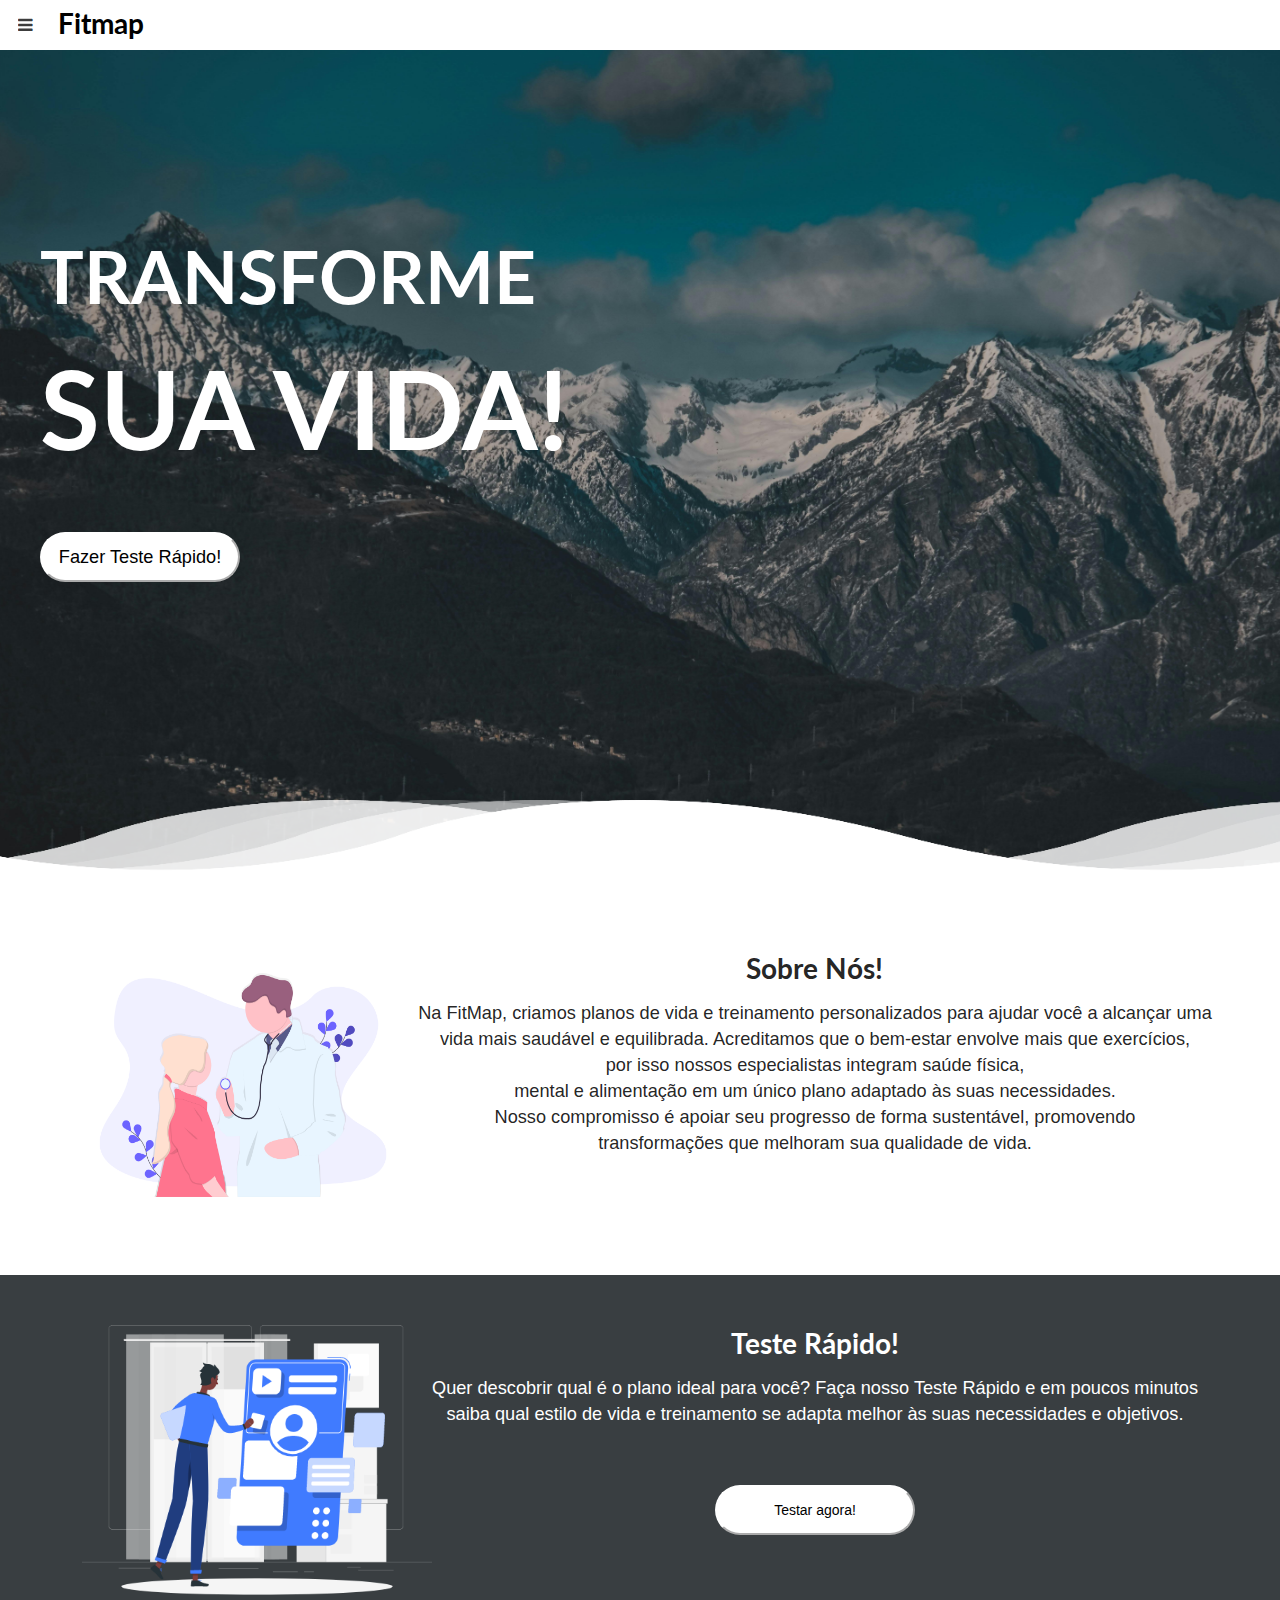
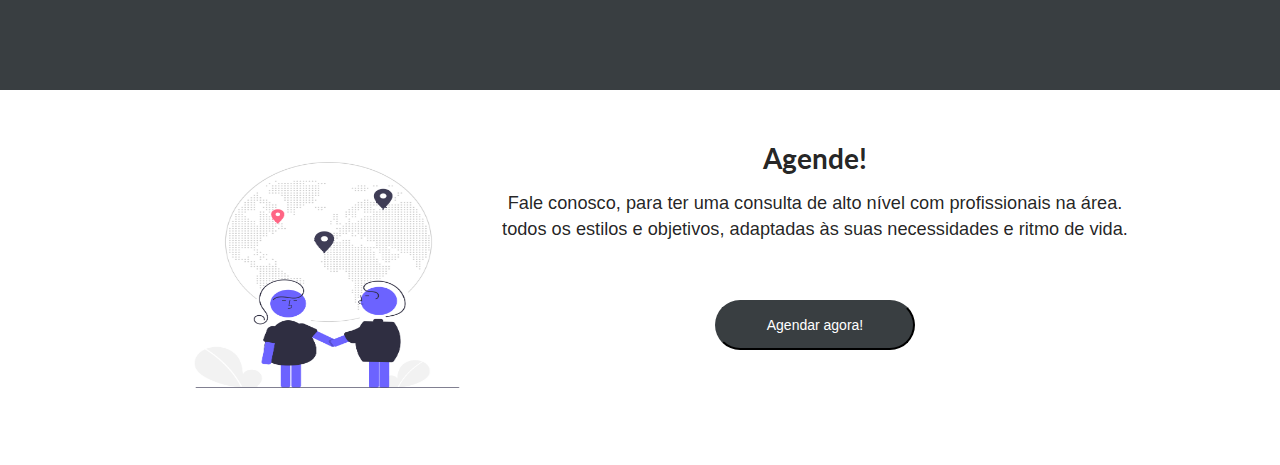
<file: index.html>
<!DOCTYPE html>
<html lang="pt-br">
<head>
    <meta charset="UTF-8">
    <meta name="viewport" content="width=device-width, initial-scale=1.0">
    <title>FitMap</title>
    <link rel="stylesheet" href="style/style.css">
    <link rel="stylesheet" type="text/css" href="vendor/semantic/semantic.min.css">
    <script src="vendor/jquery/jquery-3.1.1.min.js"></script>
    <script src="vendor/semantic/semantic.min.js"></script>
    <link rel="shortcut icon" href="images/favicon.png" type="image/x-icon">
<body>
    <div class="bhana">
        <section class="ondas-box">
            <div class="cabec">
                <div class="flex">

                    <div class="ui vertical inverted sidebar menu">
                        <a class="item" href="index.html">Home</a>
                        <a class="item" href="lojas.html">Lojas</a>
                        <a class="item" href="contato.html">Contato</a>
                        <a class="item" href="teste.html">Teste</a>
                    </div>
                
                    <div class="ui big secondary menu">
                        <a class="toc item">
                            <i class="sidebar icon"></i>
                        </a>
                    </div>

                    <div class="fitty">
                        <h1 class="fitmap">Fitmap</h1>
                    </div>

                </div>

                <div class="titulo">
                    <h1 class="tit">TRANSFORME</h1>
                    <h1 class="life">SUA VIDA!</h1>
                        <button class="bwhi">Fazer Teste Rápido!</button>
                    </div>
                </div>

                <div class="onda" id="onda1"></div>
                <div class="onda" id="onda2" ></div>
                <div class="onda" id="onda3" ></div>
                <div class="onda" id="onda4" ></div>
                <a id="link-topo" href="#">&#9650;</a>
            </div>
        
        </section>
        <section class="conteudo">
            <div class="sobre">
                <img class="imgcon" src="images/medic.png" alt="Médico">
                <div class="in">
                    <h1>Sobre Nós!</h1>
                    <p>Na FitMap, criamos planos de vida e treinamento personalizados para ajudar você a alcançar uma <br> vida mais saudável e equilibrada. Acreditamos que o bem-estar envolve mais que exercícios, <br> por isso nossos especialistas integram saúde física, <br> mental e alimentação em um único plano adaptado às suas necessidades. <br> Nosso compromisso é apoiar seu progresso de forma sustentável, promovendo <br>transformações que melhoram sua qualidade de vida.</p>
                </div>
            </div>
        </section>
        <section class="conteudo2">
            <div class="sobre">
                <img class="imgcon" src="images/test.png" alt="Teste">
                <div class="in">
                    <h1>Teste Rápido!</h1>
                    <p>Quer descobrir qual é o plano ideal para você? Faça nosso Teste Rápido e em poucos minutos <br> saiba qual estilo de vida e treinamento se adapta melhor às suas necessidades e objetivos.</p>
                    <a href="teste.html"><button class="bwhi">Testar agora!</button></a>
                </div>
            </div>
        </section>
        <section class="conteudo">
            <div class="sobre">
                <img class="imgcon" src="images/perosnal.png" alt="Planos">
                <div class="in">
                    <h1>Agende!</h1>
                    <p>Fale conosco, para ter uma consulta de alto nível com profissionais na área.<br> todos os estilos e objetivos, adaptadas às suas necessidades e ritmo de vida.</p>
                    <a href="contato.html"><button class="conf">Agendar agora!</button></a>
                </div>
            </div>
        </section>
    </div>

    <script src="main.js"></script>
</html>
</file>
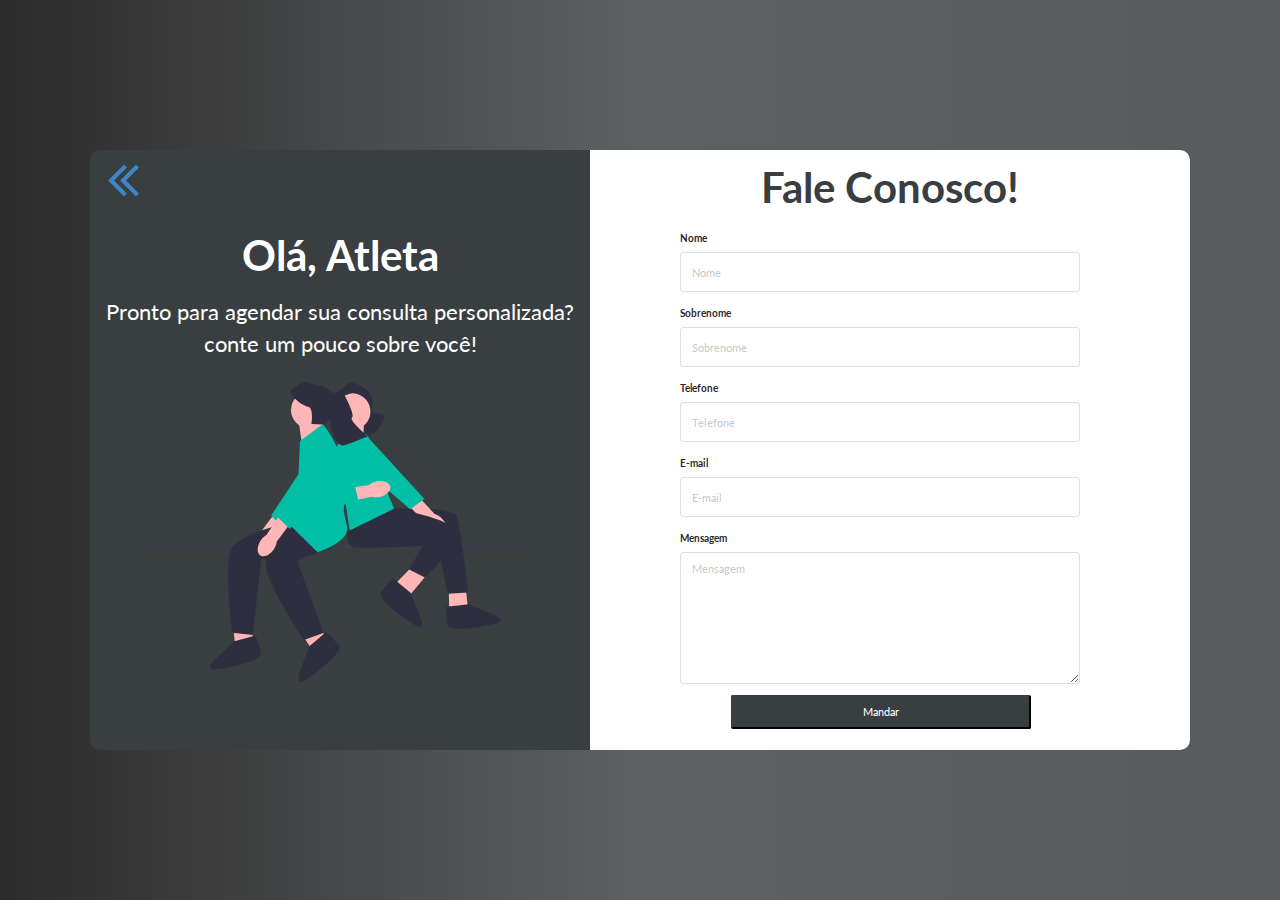
<file: contato.html>
<!DOCTYPE html>
<html lang="pt-br">
<head>
    <meta charset="UTF-8">
    <meta name="viewport" content="width=device-width, initial-scale=1.0">
    <title>FitMap</title>
    <link rel="shortcut icon" href="images/favicon.png" type="image/x-icon">
    <link rel="stylesheet" href="style/contato.css">
    <link rel="stylesheet" type="text/css" href="vendor/semantic/semantic.min.css">
    <script src="vendor/jquery/jquery-3.1.1.min.js"></script>
    <script src="vendor/semantic/semantic.min.js"></script>
</head>
<body>

    <div class="container">
        <div class="content">
            <div class="first-column">
                <a href="index.html"><i class="angle double huge left icon"></i></a>
                <h1>Olá, Atleta</h1>
                <p>Pronto para agendar sua consulta personalizada? <br> conte um pouco sobre você!</p>
                <img src="images/ready.svg" alt="ready">
            </div>
            <div class="second-column">
                <h1 class="call">Fale Conosco!</h1>

                <div class="center">
                    <form class="ui mini form">
                        <div class="field">
                            <label>Nome</label>
                            <input type="text" name="firstname" placeholder="Nome">
                        </div>
                        <div class="field">
                            <label>Sobrenome</label>
                            <input type="text" name="secondname" placeholder="Sobrenome">
                        </div>
                        <div class="field">
                            <label>Telefone</label>
                            <input type="number" name="telefone" placeholder="Telefone">
                        </div>
                        <div class="field">
                            <label>E-mail</label>
                            <input type="text" name="email" placeholder="E-mail">
                        </div>
                        <div class="field">
                            <label>Mensagem</label>
                            <textarea name="mensagem" placeholder="Mensagem"></textarea>
                        </div>
                        <div class="butt">
                            <button class="botao">Mandar</button>
                        </div>
                    </form>
                </div>

            </div>
        </div>
    </div>

    <script src="main.js"></script>

</body>
</html>
</file>
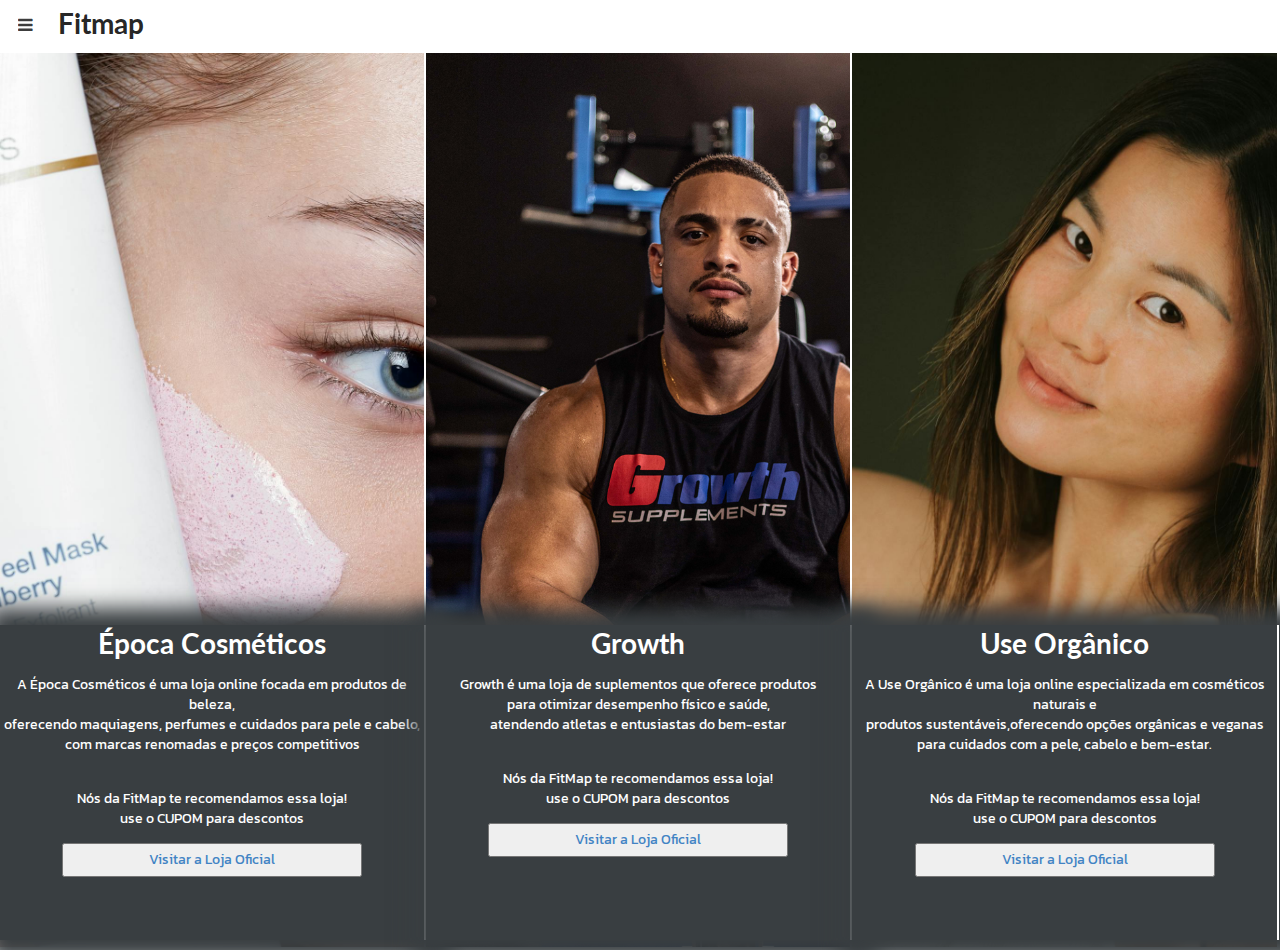
<file: lojas.html>
<!DOCTYPE html>
<html lang="pt-br">
<head>
    <meta charset="UTF-8">
    <meta name="viewport" content="width=device-width, initial-scale=1.0">
    <title>FitMap</title>
    <link rel="shortcut icon" href="images/favicon.png" type="image/x-icon">
    <link rel="stylesheet" href="style/lojas.css">
    <link rel="stylesheet" type="text/css" href="vendor/semantic/semantic.min.css">
    <script src="vendor/jquery/jquery-3.1.1.min.js"></script>
    <script src="vendor/semantic/semantic.min.js"></script>
</head>
<body>
    <section class="verticalbutton">
        
        <div class="flexside">
            <div class="ui vertical inverted sidebar menu">
                <a class="item" href="index.html">Home</a>
                <a class="item" href="lojas.html">Lojas</a>
                <a class="item" href="contato.html">Contato</a>
                <a class="item" href="login.html">Teste</a>
            </div>
            <div class="ui big secondary menu">
                <a class="toc item">
                    <i class="sidebar icon"></i>
                </a>
            </div>
            <div class="fitty">
                <h1 class="fitmap">Fitmap</h1>
            </div>
        </div>
    </section>

    <section class="content">
            <div class="loja1">
                <div class="mediaq">
                    <h1>Época Cosméticos</h1>
                    <p>
                    A Época Cosméticos é uma loja online focada em produtos de beleza, <br> oferecendo maquiagens, perfumes e cuidados para pele e cabelo, <br>com marcas renomadas e preços competitivos</p>
                    <br>
                    <p>Nós da FitMap te recomendamos essa loja!<br> use o CUPOM para descontos</p>
                    <div>
                        <a target="_blank" href="https://www.epocacosmeticos.com.br/?utm_source=google&utm_medium=cpc&utm_campaign=brand&gad_source=1&gclid=Cj0KCQjwsJO4BhDoARIsADDv4vDLnysemgl7T3I_MgN5e-09AshyeHNyLpJPthwoSgzhLxgRUs8WjNIaAjvjEALw_wcB"><button>Visitar a Loja Oficial</button></a>
                    </div>
                </div>
                <div class="description">
                    <h1>Época Cosméticos</h1>
                    <p>
                    A Época Cosméticos é uma loja online focada em produtos de beleza, <br> oferecendo maquiagens, perfumes e cuidados para pele e cabelo, <br>com marcas renomadas e preços competitivos</p>
                    <br>
                    <p>Nós da FitMap te recomendamos essa loja!<br> use o CUPOM para descontos</p>
                    <div class="visit">
                        <a target="_blank" href="https://www.epocacosmeticos.com.br/?utm_source=google&utm_medium=cpc&utm_campaign=brand&gad_source=1&gclid=Cj0KCQjwsJO4BhDoARIsADDv4vDLnysemgl7T3I_MgN5e-09AshyeHNyLpJPthwoSgzhLxgRUs8WjNIaAjvjEALw_wcB"><button>Visitar a Loja Oficial</button></a>
                    </div>
                </div>
            </div>
            
            <div class="loja2">
                <div class="mediaq">
                    <h1>Growth</h1>
                    <p>Growth é uma loja de suplementos que oferece produtos <br>para otimizar desempenho físico e saúde, <br>  atendendo atletas e entusiastas do bem-estar</p>
                    <br>
                    <p>Nós da FitMap te recomendamos essa loja!<br> use o CUPOM para descontos</p>
                    <div>
                        <a target="_blank" href="https://www.gsuplementos.com.br/?srsltid=AfmBOop50YPTxItXSgv6m_XpMYxolqip9f3TO-Q78lUFB1BH_hb00dYn"><button>Visitar a Loja Oficial</button></a>
                    </div>
                </div>
                <div class="description">
                    <h1>Growth</h1>
                    <p>Growth é uma loja de suplementos que oferece produtos <br>para otimizar desempenho físico e saúde, <br>  atendendo atletas e entusiastas do bem-estar</p>
                    <br>
                    <p>Nós da FitMap te recomendamos essa loja!<br> use o CUPOM para descontos</p>
                    <div class="visit">
                        <a target="_blank" href="https://www.gsuplementos.com.br/?srsltid=AfmBOop50YPTxItXSgv6m_XpMYxolqip9f3TO-Q78lUFB1BH_hb00dYn"><button>Visitar a Loja Oficial</button></a>
                    </div>
                </div>
            </div>

            <div class="loja3">
                <div class="mediaq">
                    <h1>Use Orgânico</h1>
                    <p>A Use Orgânico é uma loja online especializada em cosméticos naturais e  <br> produtos sustentáveis,oferecendo opções orgânicas e veganas <br> para cuidados com a pele, cabelo e bem-estar.</p>
                    <br>
                    <p>Nós da FitMap te recomendamos essa loja!<br> use o CUPOM para descontos</p>
                    <div>
                        <a target="_blank" href="https://www.useorganico.com.br/?srsltid=AfmBOoplyIS27gSjxPGF2lpkFrojTx5Fduwo3A1eFjRm-dPz84Cj042j"><button>Visitar a Loja Oficial</button></a>
                    </div>
                </div>
                <div class="description">
                    <h1>Use Orgânico</h1>
                    <p>A Use Orgânico é uma loja online especializada em cosméticos naturais e  <br> produtos sustentáveis,oferecendo opções orgânicas e veganas <br> para cuidados com a pele, cabelo e bem-estar.</p>
                    <br>
                    <p>Nós da FitMap te recomendamos essa loja!<br> use o CUPOM para descontos</p>
                    <div class="visit">
                        <a target="_blank" href="https://www.useorganico.com.br/?srsltid=AfmBOoplyIS27gSjxPGF2lpkFrojTx5Fduwo3A1eFjRm-dPz84Cj042j"><button>Visitar a Loja Oficial</button></a>
                    </div>
                </div>
            </div>
    </section>

    <script src="main.js"></script>
</body>
</html>
</file>
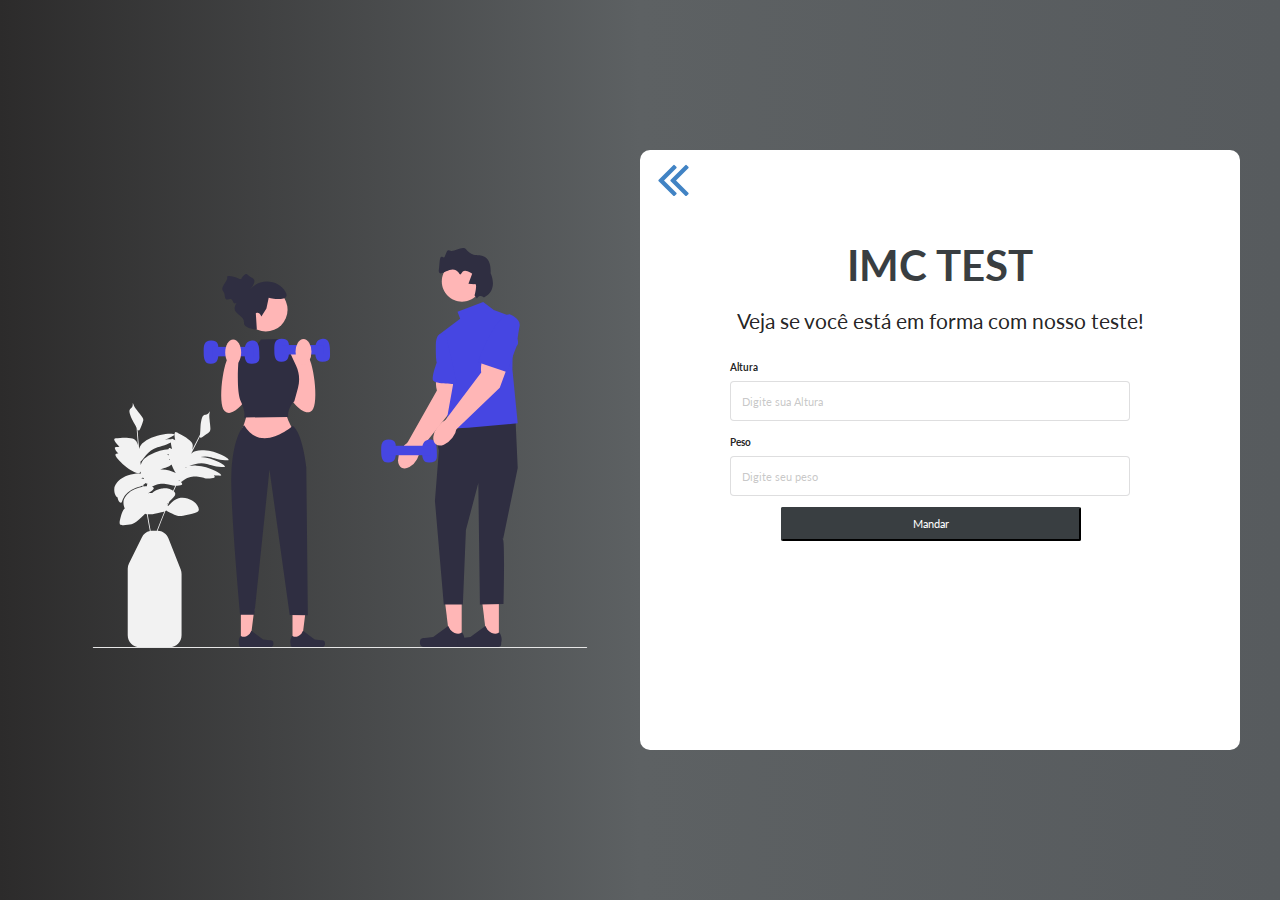
<file: teste.html>
<!DOCTYPE html>
<html lang="en">
<head>
    <meta charset="UTF-8">
    <meta name="viewport" content="width=device-width, initial-scale=1.0">
    <title>FitMap</title>
    <link rel="stylesheet" href="style/teste.css">
    <link rel="stylesheet" type="text/css" href="vendor/semantic/semantic.min.css">
    <script src="vendor/jquery/jquery-3.1.1.min.js"></script>
    <script src="vendor/semantic/semantic.min.js"></script>
    <link rel="shortcut icon" href="images/favicon.png" type="image/x-icon">
</head>
<body>
    <section class="sect">
        <div class="container">
            <div class="content">
                <div class="first-column">
                    <img src="images/imc.svg" alt="ready">
                </div>
                <div class="second-column">
                    <a href="index.html"><i class="angle double huge left icon"></i></a>
                    <h1 class="call">IMC TEST</h1>
                    <p class="descr">Veja se você está em forma com nosso teste!</p>
                    <div class="center">
                        <div class="ui mini form">
                            <div class="field">
                                <label>Altura</label>
                                <input id="altura" type="number" placeholder="Digite sua Altura">
                            </div>
                            <div class="field">
                                <label>Peso</label>
                                <input id="peso" type="number" placeholder="Digite seu peso">
                            </div>
                            <div class="butt">
                                <button onclick="calcular()" class="botao">Mandar</button>
                            </div>
                            <div class="imc">
                                <div id="res"></div>
                            </div>
                        </div>
                    </div>
    
                </div>
            </div>
        </div> 

    </section>

    <script src="imc.js"></script>

</div>
</body>
</html>
</file>
<file: style/style.css>
@import url('https://fonts.googleapis.com/css2?family=Open+Sans:ital,wght@0,300..800;1,300..800&display=swap');
@import url('https://fonts.googleapis.com/css2?family=Open+Sans:ital,wght@0,300..800;1,300..800&display=swap');


*{
    padding: 0px;
    margin: 0px;
    box-sizing: border-box;
}

.bhana{
    background-image: url(../images/bg.jpg);
    background-position: center;
    background-repeat: no-repeat;
    background-attachment: fixed;
    background-size: cover;
}
.conteudo{
    background-color: white;
    padding-bottom: 50px;
    transition: 1s;
    width: 100%;
    text-align: center;
    font-family: "Oswald", sans-serif;
}
.conteudo2{
    background-color: #393E41;
    padding-bottom: 90px;
    transition: 1s;
    color: white;
    text-align: center;
    font-family: "Oswald", sans-serif;
    transition: 0.5s ease-in;
}

.ondas-box{
    position: relative;
    width: 100%;
    height: 100vh;
}
.onda{
    width: 100%;
    height: 100px;
    position: absolute;
    bottom: 0;
    background-image: url(../images/onda.png);
    background-size: 1000px;
    animation: ondaAnimada 5s ease-in-out infinite alternate;
}

@keyframes ondaAnimada {
    0%{
        transform: translateY(0px);
    }
    100%{
        transform: translateY(15px);
    }
}

#onda1{
    z-index: 1000;
    opacity: 1;
    background-position-x: 400px;
}
#onda2{
    z-index: 999;
    opacity: 0.5;
    background-position-x: 300px;
}
#onda3{
    z-index: 998;
    opacity: 0.2;
    background-position-x: 200px;
}
#onda4{
    z-index: 997;
    opacity: 0.8;
    background-position-x: 100px;
}
.flex{
    background-image: linear-gradient(to right, white, rgb(255, 255, 255));
    display: flex;
    color: black;
    height: 50px;
}
.fitty{
    display: flex;
    margin-top: 5px;
    font-size: 2em;
    font-weight: 100;
    font-family: monospace;
}

.titulo{
    padding-left: 40px;
    color: white;
    padding-top: 20vh;
    font-size: 1.3em;
    font-family: "Oswald", sans-serif;
}
.titulo h1{
    font-size: 4em;
}
h1.life{
    font-size: 6em;
}
.titulo p {
    font-family: "Oswald", sans-serif;
}
.par{
    color: white;
    font-size: 1.3em;
}
button.bwhi{
    border-radius: 50px;
    margin-top: 40px;
    width: 200px;
    height: 50px;
    background-color: white;
    color: black;
    transition: 0.5s;
    border-color: white
}

button.conf{
    border-radius: 50px;
    margin-top: 40px;
    width: 200px;
    height: 50px;
    background-color: #393E41;
    color: white;
    transition: 0.5s;
    border-color: #393E41
}


button.conf:hover{
    cursor: pointer;
    width: 230px;
}
button.bwhi:hover{
    cursor: pointer;
    width: 230px;
}
#link-topo{
    height: 30px;
    text-decoration: none;
    color: white;
    position: fixed;
    right: 10px;
    bottom: 10px;
    background-color: #393E41;
    border-radius: 10%;
    padding: 6px;
}
.sobre{
    display: inline-flex;
    padding-top: 50px;
    margin: auto
}
img.imgcon{
    width: 350px;
    height: 270px;
}
.sobre h1{
   font-size: 2em;
}
.sobre p{
    font-size: 1.3em;
 }
 @media(max-width: 700px){

    img.imgcon{
        display: none;
    }
    .in{
        font-size: 0.8em;
    }
    .par{
        font-size: 1em;
    }
 }
 @media(max-width: 650px) {
    .titulo h1{
        font-size: 3em;
    }
    h1.life{
        font-size: 4em
    }
 }
</file>
<file: style/contato.css>
*{
    margin: 0px;
    padding: 0px;
    box-sizing: border-box;
}
.content{
    display: flex;
    justify-content: center;
    align-items: center;
    height: 100vh;
    background-image: linear-gradient(to right, #2c2b2b, #5d6163, #575b5e)
}
.first-column{
    color: white;
    border-radius: 10px 0px 0px 10px;
    width: 500px;
    height: 600px;
    background-color: #393E41;
}
.first-column h1{
    padding-top: 0%;
    text-align: center;
    font-size: 3em;
}
.first-column p{
    text-align: center;
    font-size: 1.6em;
}
.second-column{
    border-radius: 0px 10px 10px 0px;
    width: 600px;
    height: 600px;
    background-color: white;
}
img{
    margin-left: auto;
    width: 500px;
    height: 300px;
}

h1.call{
    font-size: 3em;
    padding-top: 10px;
    color: #393E41;
    text-align: center;
}
.field{
    width: 400px;
}
.center{
    align-items: center;
    justify-content: center;
    margin-left: 15%;
}
input{
    border-radius: 10px;
    width: 400px;
    height: 40px;
    padding-left: 10px;
}
.inp{
    padding-top: 10px;
}
.butt{
   padding-left: 10%;
}
.botao{
    border-color: #393E41;
    color: white;
    background-color: #393E41;
    border-radius: 2px;
    width: 300px;
    padding: 5px;
}

@media (max-width: 1100px) {
    .first-column{
        display: none;
    }
    .second-column{
        width: 500px;
        height: 600px;
        border-radius: 10px 10px 10px 10px;
    }
    .center{
        margin-left: 10%;
    }
}
@media (max-width: 600px) {
    .content{
        background-image: linear-gradient(to right, white, white, white)
    }
}
</file>
<file: style/lojas.css>
@import url('https://fonts.googleapis.com/css2?family=Kanit:ital,wght@0,100;0,200;0,300;0,400;0,500;0,600;0,700;0,800;0,900;1,100;1,200;1,300;1,400;1,500;1,600;1,700;1,800;1,900&display=swap');

*{
    margin: 0px;
    padding: 0px;
    box-sizing: border-box;
    font-family: "Kanit", sans-serif;
}

.content{
    display: flex;
}

.flexside{
    display: flex;
    background-color: white;
    width: 100%;
    height: 50px;
}
.fitmap{
    padding-top: 5px;
}

.loja1{
    border-left: 0px;
    border-right: 2px;
    border-style: solid;
    border-color: white;
    height: 100vh;
    width: 33.3%;
    background-size: cover;
    background-image: url(../images/época.jpg)
}
.loja2{
    border-left: 0px;
    border-right: 2px;
    border-style: solid;
    border-color: white;
    height: 100vh;
    width: 33.3%;
    background-size: cover;
    background-image: url(../images/growth.jpg)
}
.loja3{
    border-left: 0px;
    border-right: 2px;
    border-style: solid;
    border-color: white;
    height: 100vh;
    width: 33.3%;
    background-size: cover;
    background-image: url(../images/use.jpg)
}
.description{
    border: 2px;
    border-style: solid;
    border-bottom: none;
    border-top: none;
    border-left: white;
    text-align: center;
    color: white;
    box-shadow: 7px 2px 20px 19px #393E41;
    position: absolute;
    bottom: 10px;
    background-color: #393E41;
    width: 33.3%;
    height: 35vh;
}
button{
    padding: 5px;
    width: 300px;
}
.visit{
    color: black;
}


.mediaq{
    margin-top: 45vh;
    text-align: center;
    color: white;
    display: none;
    background-color: #393E41;
}

@media (max-width: 1000px) {
    .content{
        display: block;
    }
    .loja1{
        border-left: 0px;
        border-right: 2px;
        border-style: solid;
        border-color: white;
        height: 70vh;
        width: 100%;
        background-size: cover;
        background-image: url(../images/época.jpg)
    }
    .loja2{
        border-left: 0px;
        border-right: 2px;
        border-style: solid;
        border-color: white;
        height: 70vh;
        width: 100%;
        background-size: cover;
        background-image: url(../images/growth.jpg)
    }
    .loja3{
        border-left: 0px;
        border-right: 2px;
        border-style: solid;
        border-color: white;
        height: 70vh;
        width: 100%;
        background-size: cover;
        background-image: url(../images/use.jpg)
    }
    .description{
        display: none;
    }
    .mediaq{
        display: block;
    }
}
</file>
<file: style/teste.css>
*{
    margin: 0px;
    padding: 0px;
    box-sizing: border-box;
}
.content{
    display: flex;
    justify-content: center;
    align-items: center;
    height: 100vh;
    background-image: linear-gradient(to right, #2c2b2b, #5d6163, #575b5e)
}
.first-column{
    color: white;
    border-radius: 10px 0px 0px 10px;

}
.first-column h1{
    padding-top: 0%;
    text-align: center;
    font-size: 3em;
}
.first-column p{
    text-align: center;
    font-size: 1.6em;
}
.second-column{
    border-radius: 10px 10px 10px 10px;
    width: 600px;
    height: 600px;
    background-color: white;
}
img{
    margin-left: auto;
    width: 600px;
    height: 400px;
}

h1.call{
    font-size: 3em;
    padding-top: 10px;
    color: #393E41;
    text-align: center;
}
.field{
    width: 400px;
}
.center{
    align-items: center;
    justify-content: center;
    margin-left: 15%;
}
input{
    border-radius: 10px;
    width: 400px;
    height: 40px;
    padding-left: 10px;
}
.inp{
    padding-top: 10px;
}
.butt{
   padding-left: 10%;
}
.botao{
    border-color: #393E41;
    color: white;
    background-color: #393E41;
    border-radius: 2px;
    width: 300px;
    padding: 5px;
}

.descr{
    text-align: center;
    font-size: 1.5em;
}

.imc{
    margin-top: 10px;
    font-size: 2em;
    margin-left: 110px;
}


@media (max-width: 1100px) {
    .first-column{
        display: none;
    }
    .second-column{
        width: 500px;
        height: 600px;
        border-radius: 10px 10px 10px 10px;
    }
    .center{
        margin-left: 10%;
    }
}
@media (max-width: 600px) {
    .content{
        background-image: linear-gradient(to right, white, white, white)
    }
}
</file>
